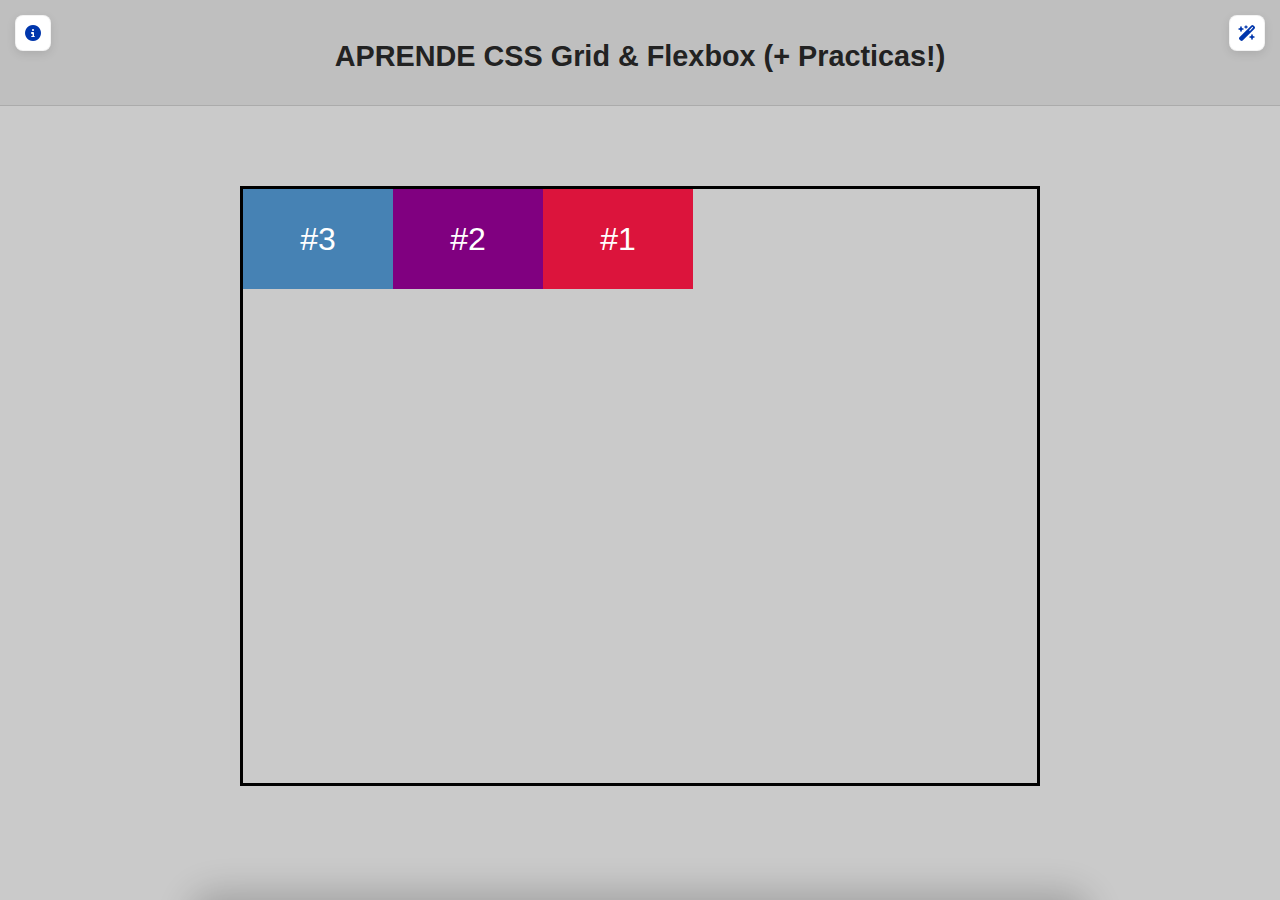
<file: index.html>
<!DOCTYPE html>
<html lang="es">

<head>
    <meta charset="UTF-8" />
    <meta name="viewport" content="width=device-width, initial-scale=1.0" />
    <link id="dynamic-favicon" rel="icon" type="image/svg+xml" />
    <title>134_css_grid_flexbox_HC_alexcgDesign</title>
    <link rel="stylesheet" href="styles.css">

    <link rel="stylesheet"
        href="https://cdnjs.cloudflare.com/ajax/libs/font-awesome/6.4.0/css/all.min.css" />

    <style>
        /* 1. RESET Y VARIABLES */
        *,
        *::before,
        *::after {
            margin: 0;
            padding: 0;
            box-sizing: border-box;
        }

        :root {
            --bg-color: #cacaca;
            --texto: #616161;
            --accent-blue: #0036ac;
            --glass-border: rgba(255, 255, 255, 0.3);
            --panel-bg: rgba(184, 184, 184, 0.95);
            --card-white: #ffffff;
        }

        body {
            background-color: var(--bg-color);
            color: #333;
            font-family: "Segoe UI", Roboto, sans-serif;
            display: flex;
            flex-direction: column;
            min-height: 100vh;
            overflow-x: hidden;
        }

        /* 2. HEADER */
        .header {
            width: 100%;
            text-align: center;
            padding: 2.5rem 1rem 1.5rem;
            background: rgba(0, 0, 0, 0.05);
            border-bottom: 1px solid rgba(0, 0, 0, 0.1);
        }

        .header h1 {
            font-size: clamp(1.2rem, 5vw, 1.8rem);
            color: #222;
            margin-bottom: 0.5rem;
        }

        .header .autor-display {
            opacity: 0.6;
            font-size: 0.8rem;
            font-weight: bold;
            text-transform: uppercase;
            margin-bottom: 1.2rem;
        }

        /* 3. BARRA DE INFO */
        .info-bar {
            display: flex;
            justify-content: space-between;
            align-items: center;
            padding: 10px 18px;
            background: var(--card-white);
            border-radius: 10px;
            width: 85%;
            max-width: 850px;
            margin: 0 auto;
            font-size: 0.8rem;
            box-shadow: 0 2px 8px rgba(0, 0, 0, 0.05);
        }

        .info-item span:last-child {
            font-family: monospace;
            font-weight: bold;
            color: var(--accent-blue);
        }

        /* 4. BOTONES SUPERIORES (MÁS PEQUEÑOS) */
        .top-btn {
            position: fixed;
            top: 15px;
            width: 36px;
            /* Tamaño reducido de 45px a 36px */
            height: 36px;
            background: var(--card-white);
            color: var(--accent-blue);
            display: flex;
            align-items: center;
            justify-content: center;
            border-radius: 8px;
            /* Radio ligeramente menor */
            text-decoration: none;
            box-shadow: 0 3px 10px rgba(0, 0, 0, 0.1);
            z-index: 2000;
            transition: all 0.3s cubic-bezier(0.175, 0.885, 0.32, 1.275);
            border: 1px solid rgba(0, 0, 0, 0.05);
            cursor: pointer;
            font-size: 1rem;
            /* Icono un poco más pequeño */
        }

        .top-btn:hover {
            background: var(--accent-blue);
            color: white;
            transform: translateY(-2px);
            box-shadow: 0 5px 12px rgba(0, 0, 0, 0.15);
        }

        .btn-left {
            left: 15px;
        }

        .btn-right {
            right: 15px;
        }

        /* 5. CONTENIDO PRINCIPAL */
        .main-content {
            flex: 1;
            display: flex;
            align-items: center;
            justify-content: center;
            padding: 30px 20px;
        }

        .popover-btn {
            background-color: var(--accent-blue);
            padding: 0.7em 1.8em;
            border: none;
            border-radius: 8px;
            color: #fff;
            cursor: pointer;
            font-weight: 600;
            transition: 0.3s;
        }

        /* 6. FOOTER PANEL */
        .footer-info {
            position: fixed;
            bottom: 0;
            left: 50%;
            transform: translateX(-50%) translateY(100%);
            width: 100%;
            max-width: 900px;
            padding: 25px;
            background: var(--panel-bg);
            backdrop-filter: blur(20px);
            border-radius: 25px 25px 0 0;
            transition: transform 0.5s cubic-bezier(0.19, 1, 0.22, 1);
            z-index: 1000;
            box-shadow: 0 -8px 35px rgba(0, 0, 0, 0.2);
        }

        .footer-info.visible {
            transform: translateX(-50%) translateY(0);
        }

        .footer-grid {
            display: grid;
            grid-template-columns: repeat(2, 1fr);
            gap: 12px;
            padding-bottom: 10px;
        }

        .footer-item {
            background: #fff;
            padding: 12px 18px;
            border-radius: 12px;
            display: flex;
            align-items: center;
            gap: 10px;
            border: 1px solid rgba(0, 0, 0, 0.05);
        }

        .footer-item strong {
            color: var(--accent-blue);
            font-size: 0.6rem;
            text-transform: uppercase;
            letter-spacing: 0.5px;
            min-width: 75px;
        }

        .footer-item input {
            flex: 1;
            border: none;
            background: transparent;
            font-size: 0.9rem;
            color: #444;
            outline: none;
        }

        .copy-btn {
            background: none;
            border: none;
            color: #ddd;
            cursor: pointer;
            font-size: 0.9rem;
            transition: 0.2s;
        }

        .copy-btn:hover {
            color: var(--accent-blue);
        }

        /* RESPONSIVE */
        @media (max-width: 768px) {
            .footer-grid {
                grid-template-columns: 1fr;
            }

            .info-bar {
                width: 95%;
                font-size: 0.75rem;
            }

            .top-btn {
                width: 32px;
                height: 32px;
                top: 10px;
                font-size: 0.9rem;
            }

            .btn-left {
                left: 10px;
            }

            .btn-right {
                right: 10px;
            }
        }
    </style>
</head>

<body>
    <button class="top-btn btn-left" id="toggleBtn" title="Información">
        <i class="fa-solid fa-circle-info"></i>
    </button>

    <a href="https://jolejuma.page.gd/varios/favicon_creator.html"
        target="_blank" class="top-btn btn-right" title="Favicon Creator">
        <i class="fa-solid fa-wand-magic-sparkles"></i>
    </a>

    <header class="header">
        <h1>APRENDE CSS Grid & Flexbox (+ Practicas!) </h1>
    </header>
    <div class="container">
        <div class="element element1">#1</div>
        <div class="element element2">#2</div>
        <div class="element element3">#3</div>
    </div>


    <footer class="footer-info" id="footerPanel">
        <div class="footer-grid">
            <div class="footer-item">
                <strong>Título</strong>
                <input type="text"
                    value="APRENDE CSS Grid & Flexbox (+ Practicas!) "
                    id="f-titulo" readonly>
                <button class="copy-btn" onclick="copiar('f-titulo')"><i
                        class="fa-regular fa-copy"></i></button>
            </div>
            <div class="footer-item">
                <strong>ID Proyecto</strong>
                <input type="text" value="134_css_grid_flexbox_HC_alexcgDesign"
                    id="f-id" readonly>
                <button class="copy-btn" onclick="copiar('f-id')"><i
                        class="fa-regular fa-copy"></i></button>
            </div>
            <div class="footer-item">
                <strong>Autor</strong>
                <input type="text" value="Coding2GO" id="f-autor" readonly>
                <button class="copy-btn" onclick="copiar('f-autor')"><i
                        class="fa-regular fa-copy"></i></button>
            </div>
            <div class="footer-item">
                <strong>YouTube</strong>
                <input type="text"
                    value="https://www.youtube.com/watch?v=VJ212PHVmAk"
                    id="f-link" readonly>
                <button class="copy-btn" onclick="copiar('f-link')"><i
                        class="fa-regular fa-copy"></i></button>
            </div>
        </div>
    </footer>

    <script>
        const footer = document.getElementById('footerPanel');
        const btn = document.getElementById('toggleBtn');

        btn.onclick = () => {
            footer.classList.toggle('visible');
            const icon = btn.querySelector('i');
            if (footer.classList.contains('visible')) {
                icon.className = 'fa-solid fa-xmark';
                btn.style.background = 'var(--accent-blue)';
                btn.style.color = 'white';
            } else {
                icon.className = 'fa-solid fa-circle-info';
                btn.style.background = 'white';
                btn.style.color = 'var(--accent-blue)';
            }
        };

        function copiar(id) {
            const el = document.getElementById(id);
            el.select();
            document.execCommand('copy');
            const button = el.nextElementSibling;
            const original = button.innerHTML;
            button.innerHTML = '<i class="fas fa-check" style="color: #2ecc71"></i>';
            setTimeout(() => button.innerHTML = original, 1500);
        }
    </script>
</body>

</html>
</file>
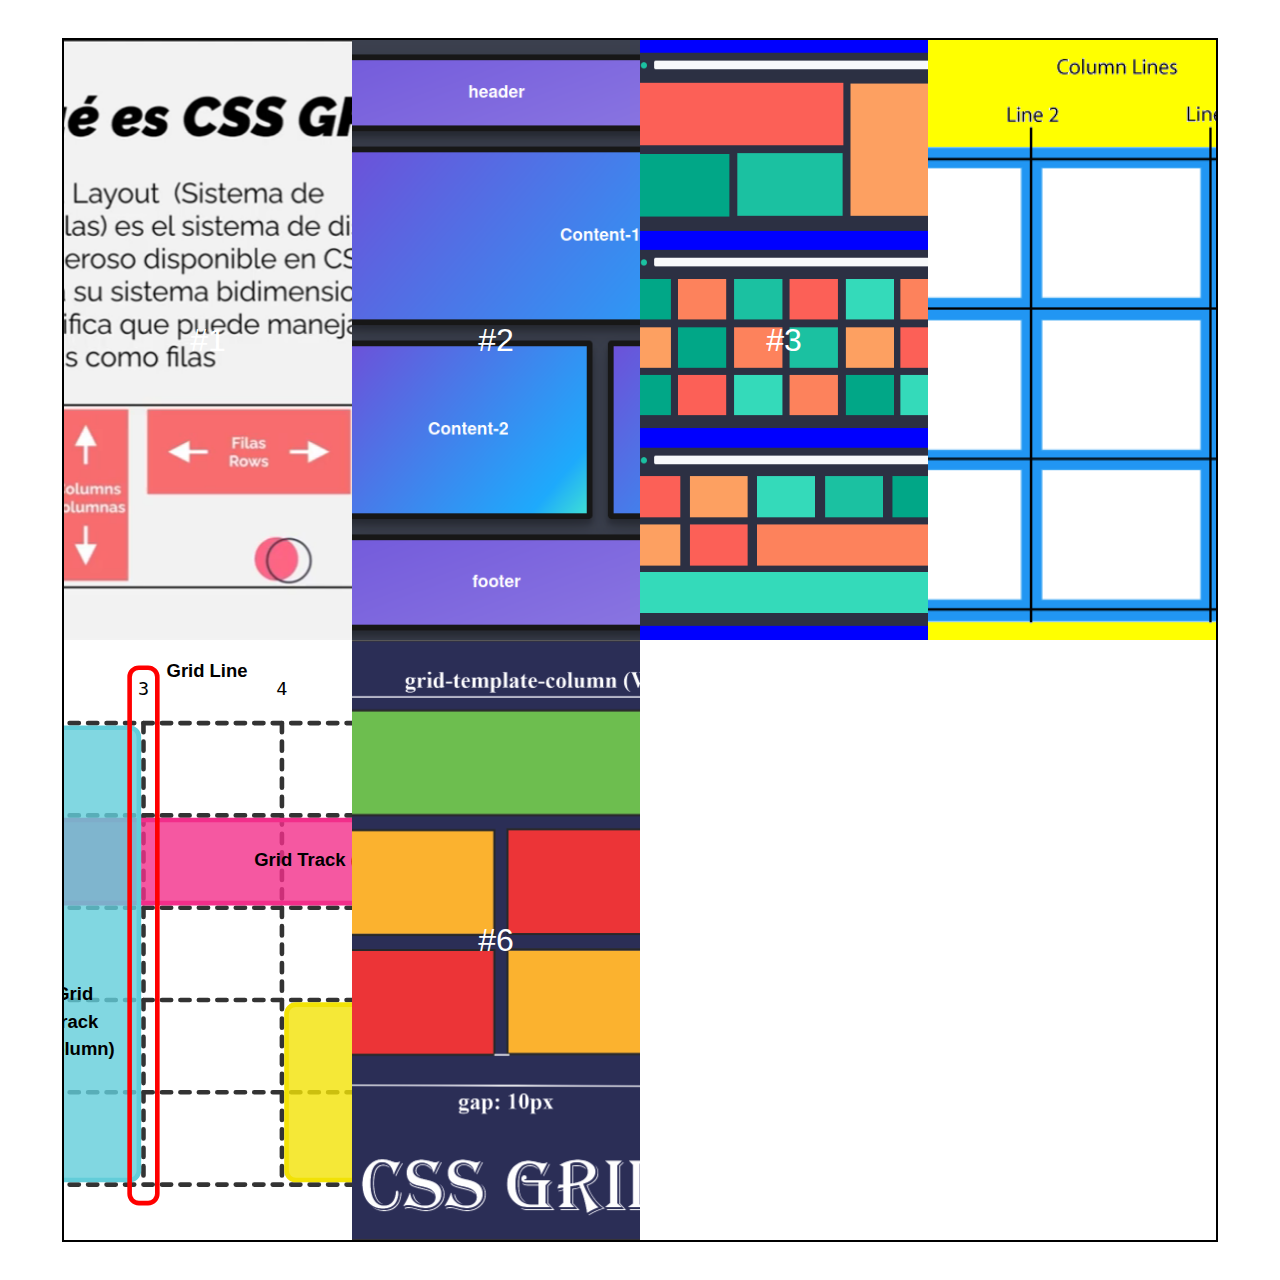
<file: 15_css_grid/index.html>
<!DOCTYPE html>
<html lang="es">

<head>
    <meta charset="UTF-8">
    <meta name="viewport" content="width=device-width, initial-scale=1.0">
    <title>GRID</title>
    <link rel="stylesheet" href="styles.css">
</head>
<section class="container">
    <div class="item item1">#1</div>
    <div class="item item2">#2</div>
    <div class="item item3">#3</div>
    <div class="item item4">#4</div>
    <div class="item item5">#5</div>
    <div class="item item6">#6</div>
</section>

<body>

</body>

</html>
</file>
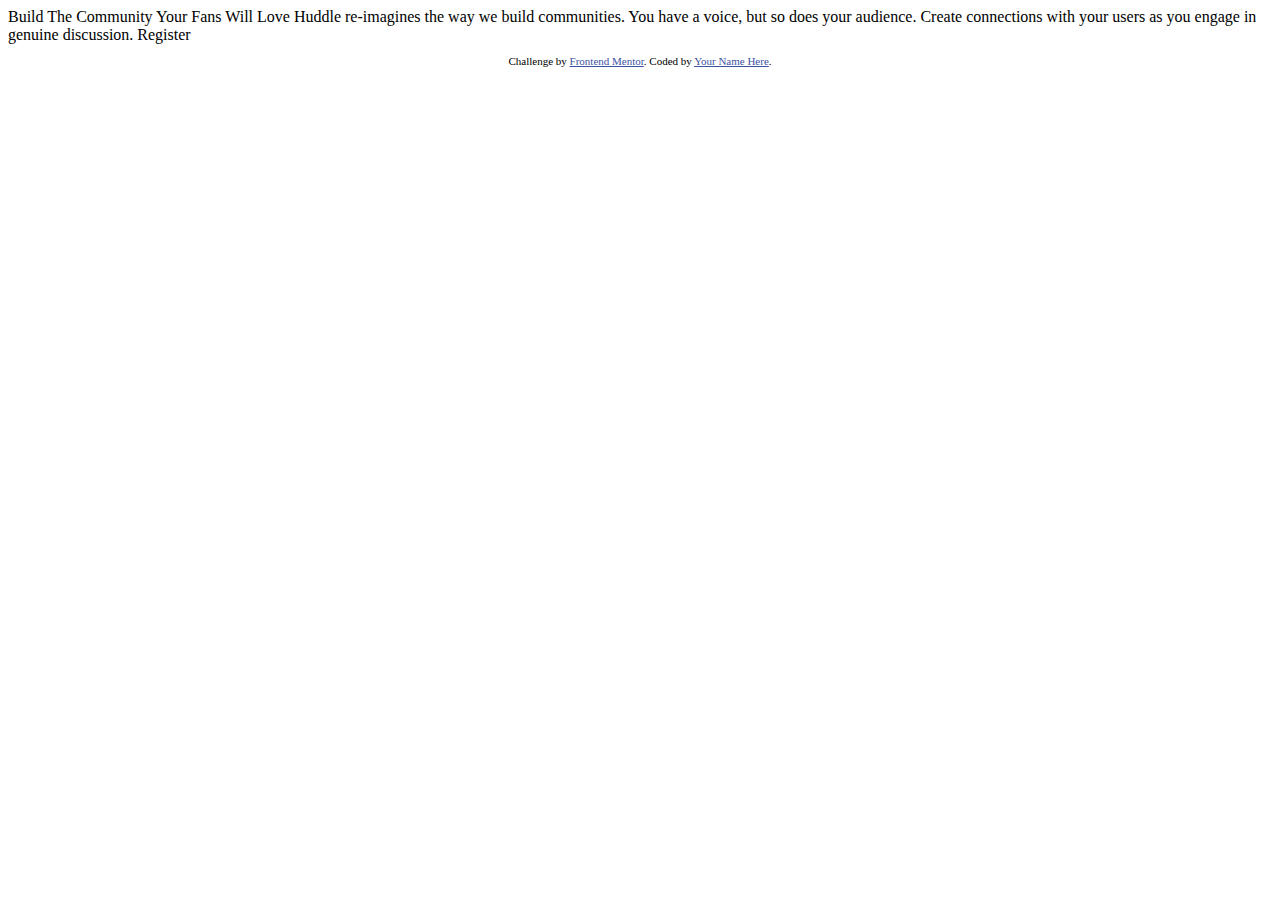
<file: huddle-landing-page-with-single-introductory-section-master/index.html>
<!DOCTYPE html>
<html lang="en">
<head>
  <meta charset="UTF-8">
  <meta name="viewport" content="width=device-width, initial-scale=1.0"> <!-- displays site properly based on user's device -->

  <link rel="icon" type="image/png" sizes="32x32" href="./images/favicon-32x32.png">
  
  <title>Frontend Mentor | Huddle landing page with single introductory section</title>

  <!-- Feel free to remove these styles or customise in your own stylesheet 👍 -->
  <style>
    .attribution { font-size: 11px; text-align: center; }
    .attribution a { color: hsl(228, 45%, 44%); }
  </style>
</head>
<body>

  Build The Community Your Fans Will Love

  Huddle re-imagines the way we build communities. You have a voice, but so does your audience. 
  Create connections with your users as you engage in genuine discussion. 

  Register

  <footer>
    <p class="attribution">
      Challenge by <a href="https://www.frontendmentor.io?ref=challenge" target="_blank">Frontend Mentor</a>. 
      Coded by <a href="#">Your Name Here</a>.
    </p>
  </footer>
</body>
</html>
</file>
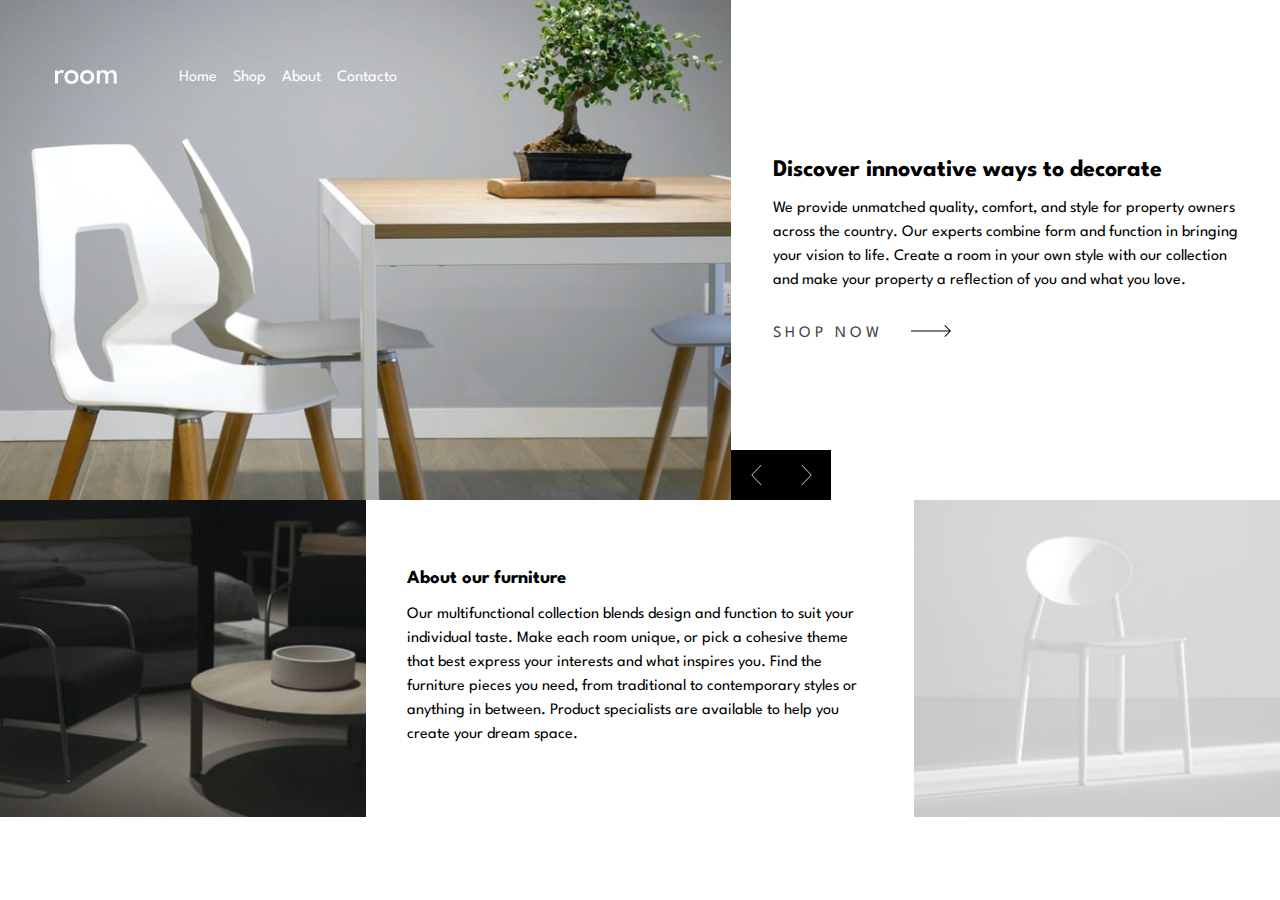
<file: room-homepage-master/index.html>
<!DOCTYPE html>
<html lang="en">

<head>
  <meta charset="UTF-8">
  <meta name="viewport" content="width=device-width, initial-scale=1.0">
  <!-- displays site properly based on user's device -->

  <link rel="icon" type="image/png" sizes="32x32"
    href="./images/favicon-32x32.png">

  <title>Landing con CSS GRID| Room homepage</title>
  <link rel="stylesheet" href="css/styles.css">

  <!-- google fonts -->
  <link rel="preconnect" href="https://fonts.googleapis.com">
  <link rel="preconnect" href="https://fonts.gstatic.com" crossorigin>
  <link
    href="https://fonts.googleapis.com/css2?family=League+Spartan:wght@100..900&display=swap"
    rel="stylesheet">
  <!-- =====googlefonts fin===== -->

  <!-- Feel free to remove these styles or customise in your own stylesheet 👍 -->

</head>

<body>
  <main class="main">
    <section class="main__hero">
      <nav class="main__nav container">
        <img src="images/icon-hamburger.svg" alt="icon-hamburger.svg"
          class="main__hamburguer">
        <img src="images/logo.svg" alt="" class="main__logo">

        <ul class="main__links">
          <li class="main__list">
            <a href="" class="main__link">Home</a>
          </li>
          <li class="main__list">
            <a href="" class="main__link">Shop</a>
          </li>
          <li class="main__list">
            <a href="" class="main__link">About</a>
          </li>
          <li class="main__list">
            <a href="" class="main__link">Contacto</a>
          </li>
        </ul>
      </nav>
    </section>

    <section class="main__buy container">
      <div class="main__content">
        <h2 class="main__title">Discover innovative ways to decorate</h2>
        <p class="main__paragraph">We provide unmatched quality, comfort, and
          style
          for property owners across the
          country.
          Our experts combine form and function in bringing your vision to life.
          Create a
          room in your
          own style with our collection and make your property a reflection of
          you and
          what you love.</p>

        <a href="#" class="main__cta">Shop now
          <img src="images/icon-arrow.svg" alt="" class="main__arrow">
        </a>
      </div>
    </section>

    <div class="main__bg"></div>

    <section class="main__about container">
      <div class="main__content">
        <h3 class="main__title">About our furniture
        </h3>
        <p class="main__paragraph main__paragraph--about">
          Our multifunctional collection blends design and function to suit your
          individual taste.
          Make each room unique, or pick a cohesive theme that best express your
          interests
          and what
          inspires you. Find the furniture pieces you need, from traditional to
          contemporary styles
          or anything in between. Product specialists are available to help you
          create
          your dream space.
        </p>
      </div>
    </section>

    <div class="main__bg main__bg--second"></div>


    <div class="main__controls">
      <img src="images/icon-angle-left.svg" class="main__control">
      <img src="images/icon-angle-right.svg" class="main__control">
    </div>
  </main>
  <!-- 

  

  
  We are available all across the globe


  With stores all over the world, it's easy for you to find furniture for your home or place of business. 
  Locally, we’re in most major cities throughout the country. Find the branch nearest you using our 
  store locator. Any questions? Don't hesitate to contact us today.

  Shop now

  Manufactured with the best materials

  Our modern furniture store provide a high level of quality. Our company has invested in advanced technology 
  to ensure that every product is made as perfect and as consistent as possible. With three decades of 
  experience in this industry, we understand what customers want for their home and office.

  Shop now


  
   -->

</body>

</html>
</file>
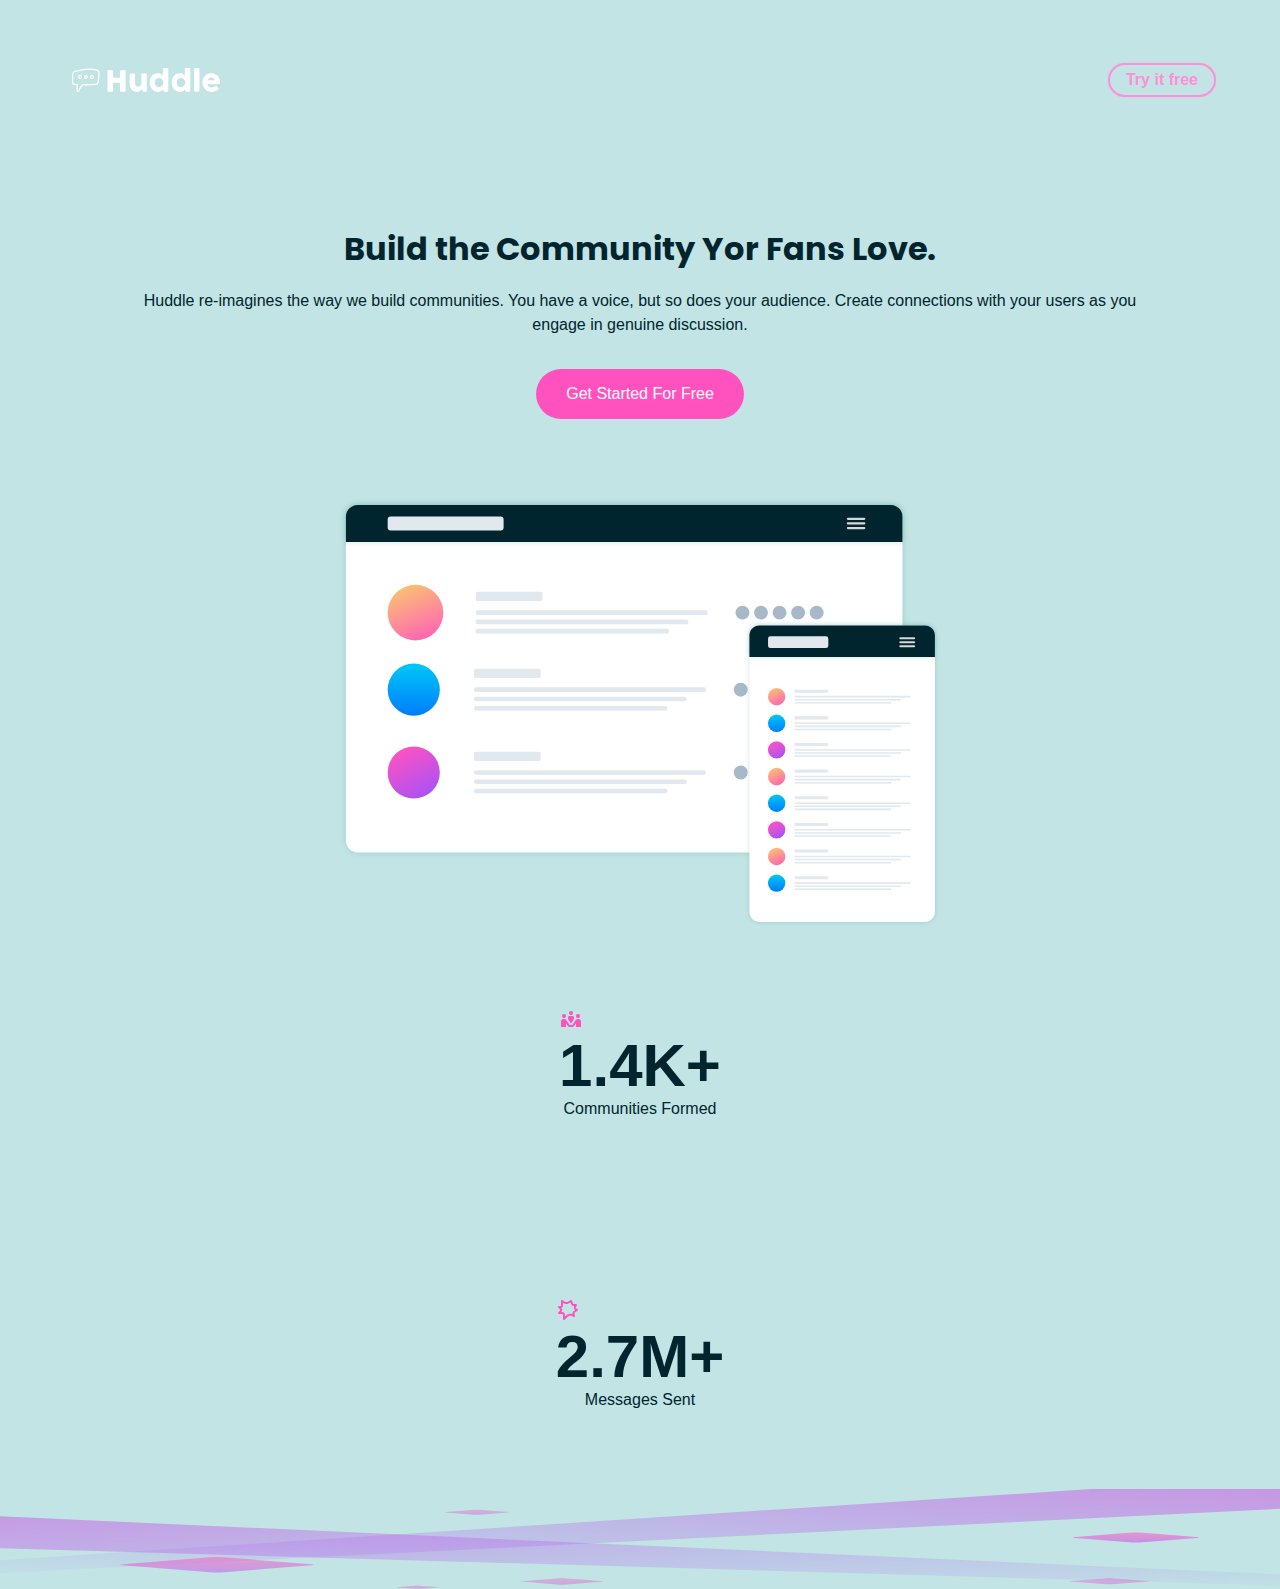
<file: huddle-landing-page-with-single-introductory-section-master/ejercicio/index.html>
<!DOCTYPE html>
<html lang="es">

<head>
    <meta charset="UTF-8">
    <meta name="viewport" content="width=device-width, initial-scale=1.0">
    <title>Landing-page ejecicio</title>
    <link rel="preconnect" href="https://fonts.googleapis.com">
    <link rel="preconnect" href="https://fonts.gstatic.com" crossorigin>
    <link
        href="https://fonts.googleapis.com/css2?family=Noto+Sans:ital,wght@0,100..900;1,100..900&family=Poppins:ital,wght@0,100;0,200;0,300;0,400;0,500;0,600;0,700;0,800;0,900;1,100;1,200;1,300;1,400;1,500;1,600;1,700;1,800;1,900&display=swap"
        rel="stylesheet">
    <link rel="stylesheet" href="css/style.css">
</head>

<body>
    <header class="hero">
        <nav class="hero__nav container">
            <figure class="hero__logo">
                <img src="images/logo.svg" class="hero__huddle">
            </figure>
            <a href="#" class="hero__cta">Try it free</a>
        </nav>

        <section class="hero__main container">
            <div class="hero__texts">
                <h1 class="hero__title">
                    Build the Community Yor Fans Love.
                </h1>
                <p class="hero__paragraph">
                    Huddle re-imagines the way we build communities. You have a
                    voice, but so does
                    your audience.
                    Create connections with your users as you engage in genuine
                    discussion.
                </p>

                <a href="#" class="cta">Get Started For Free</a>
            </div>

            <figure class="hero__picture">
                <img src="images/illustration-mockups.svg" alt=""
                    class="hero__img">
            </figure>

            <div class="hero__numbers">
                <div class="hero__item">
                    <img src="images/community.svg" alt="" class="hero__icon">
                    <h3 class="hero__number">1.4K+</h3>
                    <p class="hero__community">Communities Formed</p>
                </div>
            </div>

            <div class="hero__numbers">
                <div class="hero__item">
                    <img src="images/message.svg" alt="" class="hero__icon">
                    <h3 class="hero__number">2.7M+</h3>
                    <p class="hero__community">Messages Sent</p>
                </div>
            </div>
        </section>

        <div class="wave wave--bottom"></div>
    </header>
</body>

</html>
</file>
<file: styles.css>
body {
  font-family: "Franklin Gothic Medium", "Arial Narrow", Arial, sans-serif;
}

.container {
  width: 90%;
  max-width: 800px;
  min-height: 600px;
  margin: 80px auto;
  border: 3px solid #000;
  display: flex;
  /* flex-direction: row;*/
  /*flex-direction: row-reverse;*/
  /*flex-direction: column*/
  /*flex-direction: column-reverse*/
  /*flex-wrap: nowrap;*/
  /* flex-wrap: wrap; */
  /*flex-wrap: wrap-reverse;*/

  /*justify-content: flex-start; /*alinea al principio del main axis */
  /*justify-content: flex-end; /*  alinea al final del main axis */
  /*justify-content: center; /*  alinea al centro del main axis */
  /*justify-content: space-between; /*  alinea a los lados del main axis */
  /*justify-content: space-around; /*  reparte todo el espacio entre los elementos */
  /*justify-content: space-evenly; /*  espacio equitativo hacia todos  los lados */
  /*align-items: stretch; /*permite modificar el cross-axis hay que eliminar el height Ocupa todo el contenedor*/
  /*align-items: flex-start; /*manda los elementos al principio del cross-axis*/
  /*align-items: flex-end; /*manda los elementos al final del cross-axis*/
  /*align-items: center; /*manda los elementos al centro del cross-axis*/
  /*align-items: baseline; /*manda los elementos al final del cross-axis*/
  /*align-content: flex-start; /*se usa para cuando hay varios elementos y ocupan varias filas*/
  /*align-content: flex-end;
 /*align-content: center;
 /*align-content: space-between;
 /*align-content: space-evenly;
 /*align-content: space-around; */
}

.element {
  color: #fff;
  font-size: 2rem;
  text-align: center;
  line-height: 100px;
  width: 300px;
  height: 100px;
  order: 0;
  /* flex-grow: 1; */
  /* flex-shrink: 0; */
  flex-basis: 150px; /*indica el tamaño de los elementos en el main-axis*/
}

.element1 {
  background-color: crimson;
  order: 2;
  /* align-self: center;   permite alinear el elemento en el cross-axis */
  /* align-self: flex-start; permite alinear el elemento en el cross-axis */
  /* align-self: flex-end;   permite alinear el elemento en el cross-axis*/
  /*align-self: stretch;   permite alinear el elemento en el cross-axis*/
  /*align-self: baseline;  permite alinear el elemento en el cross-axis */
}

.element2 {
  background-color: purple;
  order: 1;
  /* flex-grow: 2;    cuanto crece */
  /* flex-shrink: 3; cuanto disminuye */
}

.element3 {
  background-color: steelblue;
}
</file>
<file: 15_css_grid/styles.css>
* {
  margin: 0;
  box-sizing: border-box;
}
body {
  font-family: Arial, Helvetica, sans-serif;
}
.container {
  width: 90%;
  height: 1200px;
  outline: 2px solid;
  margin: 40px auto;

  display: grid;
   grid-template-columns: repeat(auto-fit, minmax(250px, 1fr));
  /*grid-template-rows: (5, 1fr);
  gap: 10px; */
  /* grid-template-areas:
    "element1 element1 element1 element2 element2"
    "element1 element1 element1 element2 element2"
    "element3 element3 element3 element2 element2"
    "element3 element3 element3 element2 element2"
    "element4 element4 element4 element4 element4";
} */

.item {
  /* width: 100px;
  height: 100px; */
  color: #fff;
  font-size: 2em;
  display: flex;
  align-items: center;
  justify-content: center;
  background-size: cover;
  background-repeat: no-repeat;
  background-position: center;
}
.item1 {
  background-color: aqua;
  /* grid-column: 1 / 4;
  grid-row: 1 / 3; */
  /* grid-area: element1; */
  background-image: url("images/1.png");
}
.item2 {
  background-color: blueviolet;
  /* grid-column: 4 / 6;
  grid-row: 1 / 5; */
  /* grid-area: element2; */
    background-image: url("images/grid1.png");

}
.item3 {
  background-color: blue;
  /* grid-column: 1 / 4;
  grid-row: 3 /5; */
  /* grid-area: element3; */
    background-image: url("images/grid2.png");

}
.item4 {
  background-color: yellow;
  /* grid-column: 1 /6;
  grid-row: 5 / 6; */
  /* grid-area: element4; */
    background-image: url("images/grid4.png");

}
.item5 {
  background-color: green;
    background-image: url("images/grid5.svg");

}
.item6 {
  background-color: grey;
    background-image: url("images/CSS-GRID-3.png");

}
/* @media (min-width: 700px) {
  .container {
    grid-template-areas:
      "element1 element1 element1 element2 element2"
      "element1 element1 element1 element2 element2"
      "element3 element3 element3 element2 element2"
      "element3 element3 element3 element2 element2"
      "element4 element4 element4 element2 element2";
  }
} */
</file>
<file: room-homepage-master/css/styles.css>
:root {
  --dark-grey: hsl(0, 0, 63%);
  --white: hsl(0, 0%, 100%);
  --very-dark-grey: hsl(0, 0%, 27%);
  --black: hsl(0, 0%, 0%);
}

* {
  margin: 0;
  box-sizing: border-box;
}

body {
  font-family: "League Spartan", sans-serif;
}

.main {
  display: grid;
  max-width: 1400px;
  margin: 0 auto;
  grid-template-columns: 1fr;
  grid-template-rows: repeat(5, max-content);
  grid-template-areas:
    "main"
    "cta"
    "image1"
    "about"
    "image2";
}

.container {
  width: 90%;
  margin: 0 auto;
  overflow: hidden;
  padding: 60px 0;
}

.main__hero {
  grid-area: main;
  background-image: url("../images/desktop-image-hero-1.jpg");
  min-height: 500px;
  background-size: cover;
  background-position: center;
}

.main__nav {
  display: flex;
}

.main__links {
  display: none;
}

.main__logo {
  margin: 0 auto;
}

.main__controls {
  grid-area: main;
  align-self: end;
  justify-self: end;
  background-color: var(--black);
  width: 100px;
  height: 50px;
  display: flex;
  justify-content: space-around;
  align-items: center;
}

.main__control {
  height: 40%;
}

.main__buy {
  grid-area: cta;
}
.main__content {
  width: 100%;
  height: 100%;
  display: flex;
  align-items: flex-start;
  justify-content: center;
  flex-direction: column;
}

.main__title {
  color: var(--black);
}

.main__paragraph {
  line-height: 1.5;
  margin: 1em 0 2em;
  color: var(--dark-grey);
}

.main__paragraph--about {
  margin: 1em 0 0 0;
}

.main__cta {
  text-decoration: none;
  color: var(--very-dark-grey);
  text-transform: uppercase;
  letter-spacing: 4px;
}

.main__arrow {
  margin-left: 20px;
}

.main__bg {
  grid-area: image1;
  min-height: 250px;
  height: 100%;
  background-image: url("../images/image-about-dark.jpg");
  background-size: cover;
  background-position: center;
}

.main__bg--second {
  grid-area: image2;
  background-image: url("../images/image-about-light.jpg");
}

.main__about {
  grid-area: about;
}

@media (min-width: 768px) {
  .container {
    width: 85%;
    padding: 70px 0;
  }
  .main {
    grid-template-columns: repeat(7, 1fr);
    grid-template-areas:
      "main main main main cta cta cta"
      "main main main main cta cta cta"
      "main main main main cta cta cta"
      "image1 image1  about about about image2 image2"
      "image1 image1  about about about image2 image2";
  }
  .main__controls {
    grid-area: cta;
    justify-self: start;
  }
  .main__logo {
    margin: 0;
  }
  .main__hamburguer {
    display: none;
  }
  .main__links {
    padding: 0;
    display: grid;
    grid-auto-flow: column;
    gap: 1em;
    margin-left: 10%;
  }
  .main__list {
    list-style: none;
  }
  .main__link {
    color: #fff;
    text-decoration: none;
  }
}
</file>
<file: huddle-landing-page-with-single-introductory-section-master/ejercicio/css/style.css>
* {
  margin: 0;
  padding: 0;
  box-sizing: border-box;
}

:root {
  --poppins: "Poppins", sans-serif;
  --open-sans: "Open Sans", sans-serif;

  --pink: #ff52bf;
  --light-pink: hsl(321, 100%, 78%);
  --light-red: hsl(0, 100%, 63%);
  --very-darh-cian: hsl(192, 100%, 9%);
  --very-pale-blue: hsl(207, 100%, 98%);

  --padding-container: 80px 0;
}

body {
  font-family: var(--open-sans);
  background-color: rgb(194, 228, 228);
}

.container {
  width: 90%;
  max-width: 1200px;
  margin: 0 auto;
  overflow: hidden;
  padding: var(--padding-container);
}

.hero {
  min-height: 100vh;
  position: relative;
  --wave-bottom: url("../images/bg-mobile.svg");
}

.hero__nav {
  display: flex;
  justify-content: space-between;
  align-items: center;
  --padding-container: 60px 0 45px;
}

.hero__logo {
  width: 45%;
  max-width: 160px;
}

.hero__huddle {
  width: 100%;
  display: block;
}

.hero__cta {
  color: var(--light-pink);
  text-decoration: none;
  border: 2px solid;
  padding: 6px 16px;
  border-radius: 30px;
  font-weight: 600;
  box-shadow: 0 0 1px;
}

.hero__main {
  text-align: center;
  color: var(--very-darh-cian);
}

.hero__title {
  font-family: var(--poppins);
}

.hero__paragraph {
  width: 90%;
  line-height: 1.5;
  margin: 16px auto;
}

.cta {
  display: inline-block;
  background-color: var(--pink);
  color: #fff;
  text-decoration: none;
  padding: 16px 30px;
  border-radius: 30px;
  margin-top: 16px;
}

.hero__picture {
  margin-top: 80px;
}

.hero__img {
  width: 100%;
  max-width: 600px;
  margin: 0 auto;
  display: block;
}

.hero__numbers {
  margin-top: 80px;
  display: flex;
  flex-direction: column;
  align-items: center;
  padding-bottom: 100px;
  gap: 60px;
}

.hero__item {
  overflow: hidden;
}

.hero__number {
  font-size: 60px;
}

.hero__icon {
  display: block;
}

.wave {
  position: absolute;
  width: 100%;
  height: 100px;
  background-repeat: no-repeat;
  background-size: 100% 100px;
}

.wave--bottom {
  left: 0;
  bottom: 0;
  background-image: var(--wave-bottom);
}

.wave--top {
  left: 0;
  top: 0;
  background-image: var(--wave-top);
}
</file>
